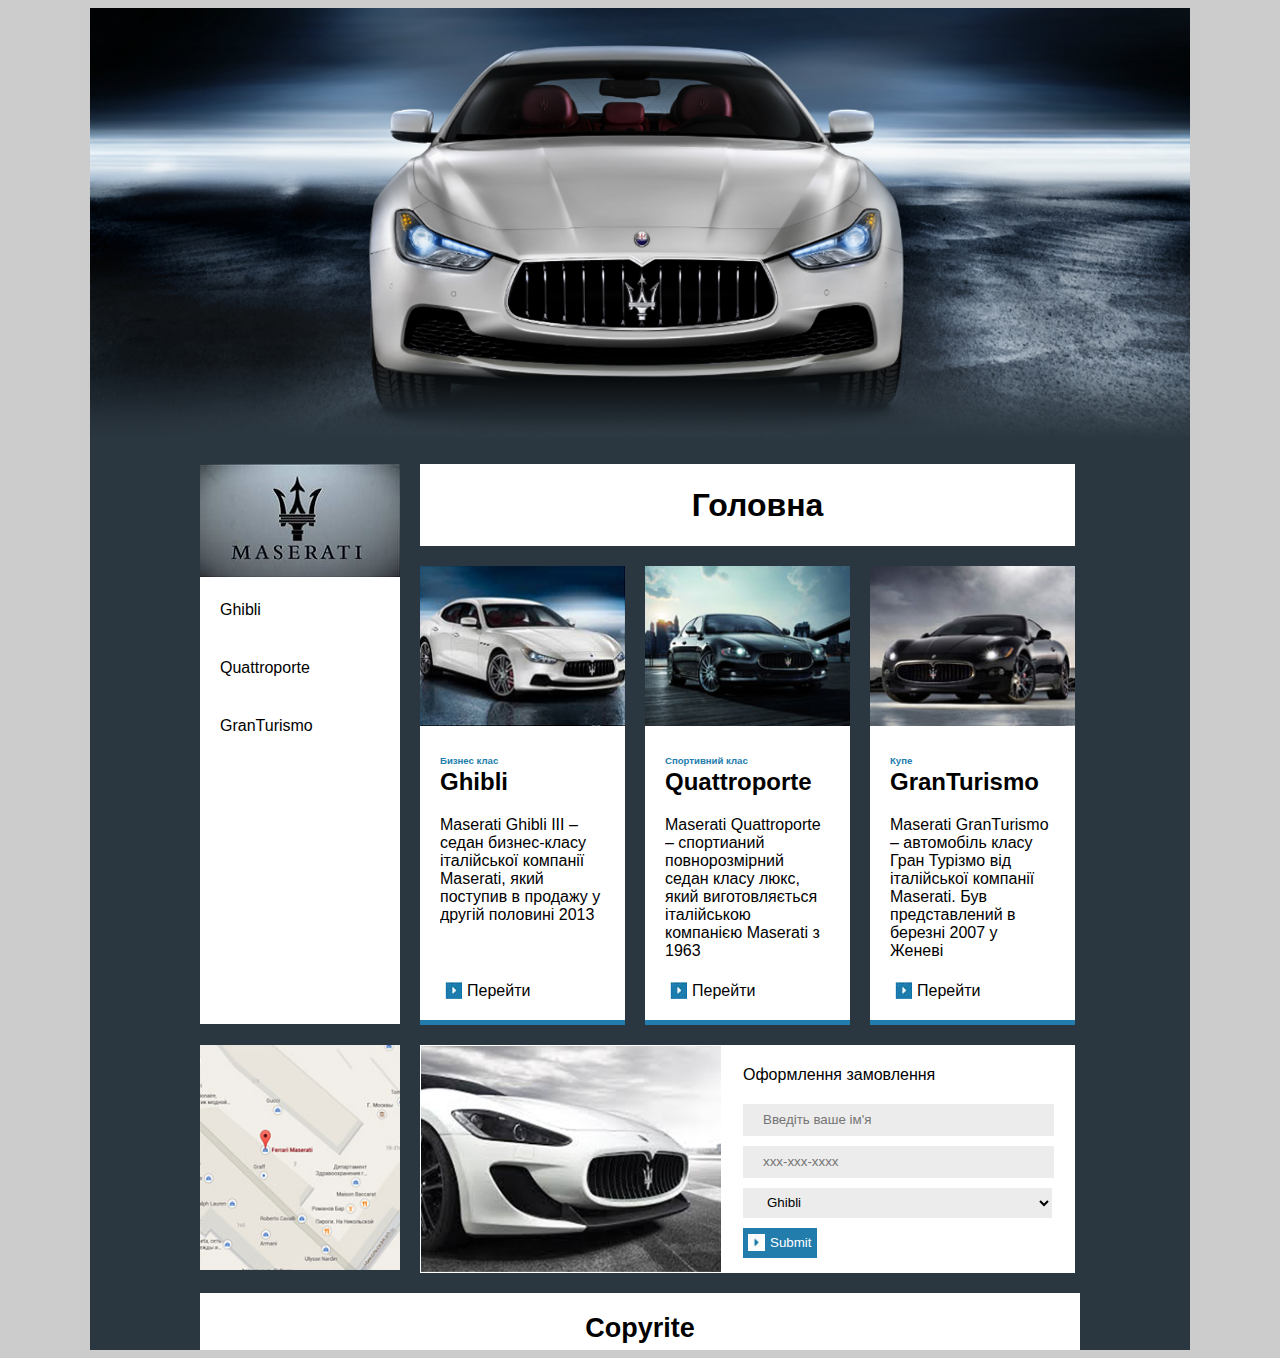
<file: index.html>
<!DOCTYPE html>
<html lang="en">
<head>
    <meta charset="UTF-8">
    <title>Maserati</title>
    <link rel="stylesheet" href="css/styles.css">
</head>
<body>
    <div id="wrapper">
        <div id="header"><img src="images/Header.png" alt="Фон"></div>
        <div id="content">
            <div id="nav">
                <ul>
                    <li><a href="index.html" title="На головну"><img src="images/Logo.jpg" alt="Логотип"></a></li>
                    <li><a href="Ghibli.html" title="Ghibli">Ghibli</a></li>
                    <li><a href="Quattroporte.html" title="Quattroporte">Quattroporte</a></li>
                    <li><a href="GranTurismo.html" title="GranTurismo">GranTurismo</a></li>
                </ul>
                <div id="map"><img src="images/Map.jpg" alt="Карта"></div>
            </div>
            <div id="main">
                <table>
                    <tr>
                        <th id="main_title" colspan="3"><h1>Головна</h1></th>
                    </tr>
                    <tr>
                        <td class="small_card">
                            <img src="images/Ghibli.jpg" alt="Ghibli">
                            <div class="content">
                                <small>Бизнес клас</small>
                                <h2>Ghibli</h2>
                                <p>Maserati Ghibli III – седан бизнес-класу італійської компанії Maserati, який поступив в продажу у другій половині 2013</p>
                                <a href="Ghibli.html" title="Ghibli">Перейти</a>
                            </div>
                        </td>
                        <td class="small_card">
                            <img src="images/Quatro.jpg" alt="Quattroporte">
                            <div class="content">
                                <small>Спортивний клас</small>
                                <h2>Quattroporte</h2>
                                <p>Maserati Quattroporte – спортианий повнорозмірний седан класу люкс, який виготовляється італійською компанією Maserati з 1963</p>
                                <a href="Quattroporte.html" title="Quattroporte">Перейти</a>
                            </div>
                        </td>
                        <td class="small_card">
                            <img src="images/Grand.jpg" alt="GranTurismo">
                            <div class="content">
                                <small>Купе</small>
                                <h2>GranTurismo</h2>
                                <p>Maserati GranTurismo – автомобіль класу Гран Турізмо від італійської компанії Maserati. Був представлений в березні 2007 у Женеві</p>
                                <a href="GranTurismo.html" title="GranTurismo">Перейти</a>
                            </div>
                        </td>
                    </tr>
                    <tr>
                        <td class="big_card" colspan="3">
                            <img src="images/Form.png" alt="Форма">
                            <form action="/Home/Order" method="post">
                                <fieldset>
                                    <legend>Оформлення замовлення</legend>
                                    <input type="text" name="Name" placeholder="Введіть ваше ім'я" required/><br>
                                    <input type="tel" name="Tel" placeholder="xxx-xxx-xxxx" required pattern="[0-9]{3}-[0-9]{3}-[0-9]{4}"><br>
                                    <select name="Car">
                                        <option value="Ghibli">Ghibli</option>
                                        <option value="Quattroporte">Quattroporte</option>
                                        <option value="GranTurismo">GranTurismo</option>
                                    </select><br>
                                    <input type="submit">
                                </fieldset>
                            </form>
                        </td>
                    </tr>
                </table>
            </div>
        </div>
        <div id="footer"><h2>Copyrite</h2></div>
    </div>
</body>
</html>
</file>
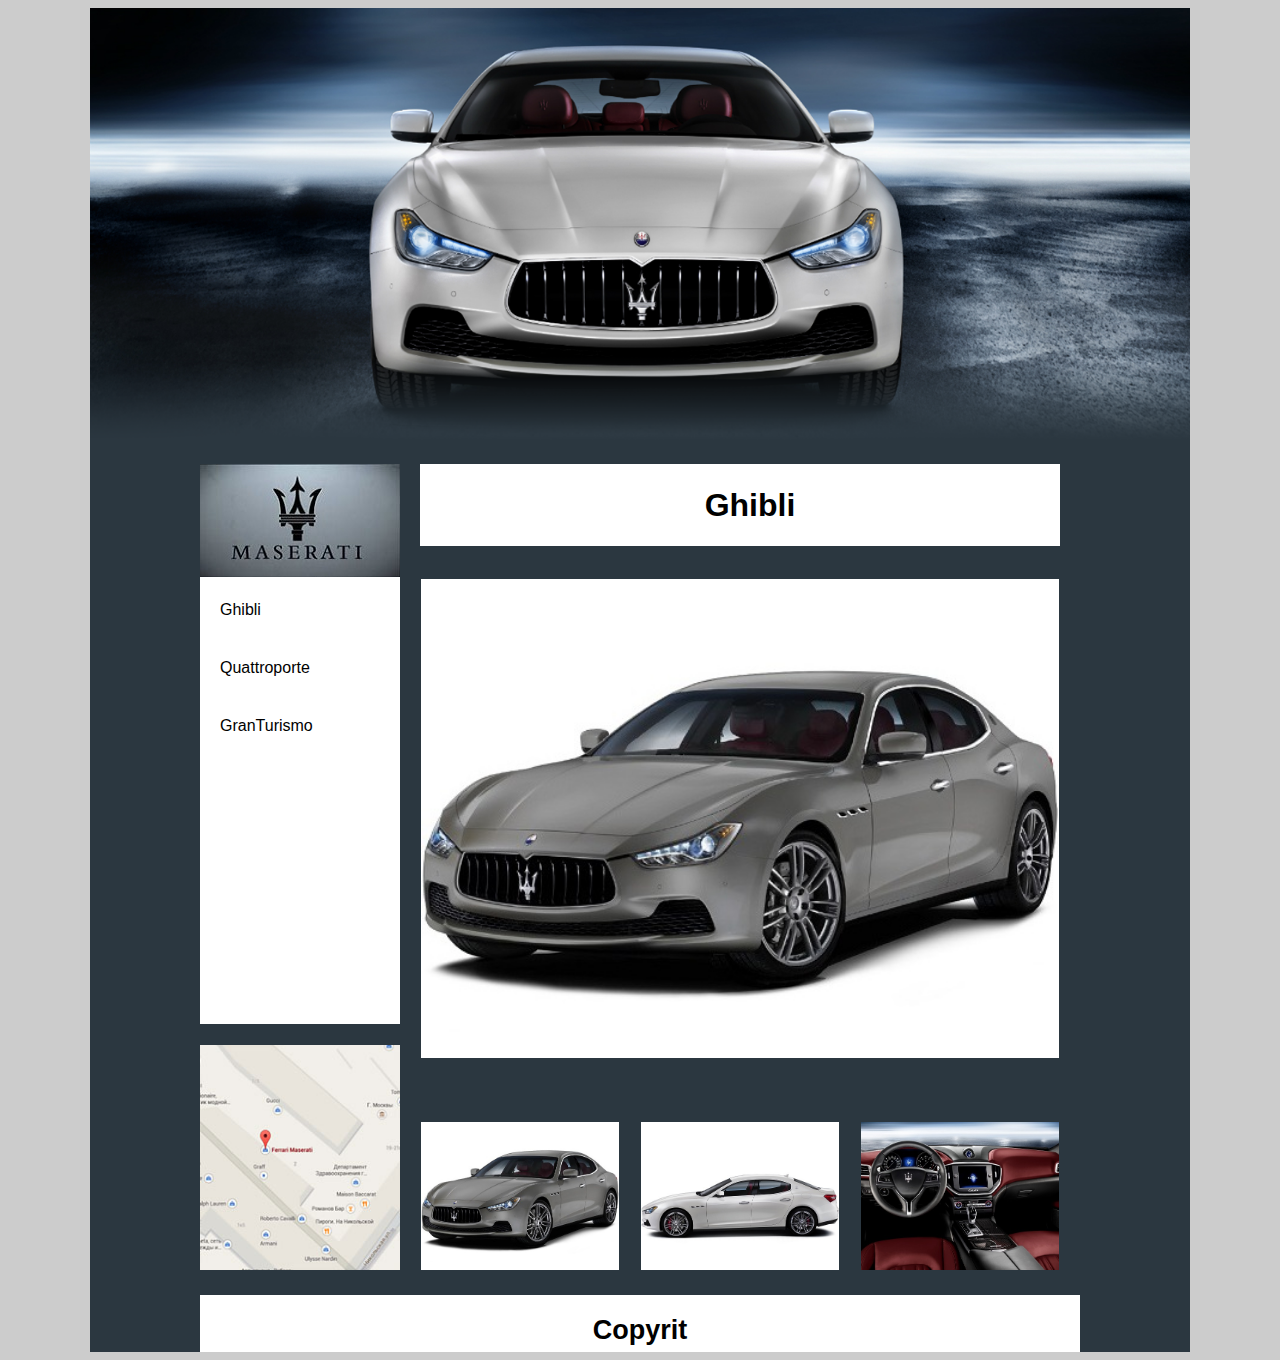
<file: Ghibli.html>
<!DOCTYPE html>
<html lang="en">
<head>
    <meta charset="UTF-8">
    <title>Maserati</title>
    <link rel="stylesheet" href="css/styles.css">
    <script src="js/scripts.js"></script>
</head>
<body>
<div id="wrapper">
    <div id="header"><img src="images/Header.png" alt="Фон"></div>
    <div id="content">
        <div id="nav">
            <ul>
                <li><a href="index.html" title="На головну"><img src="images/Logo.jpg" alt="Логотип"></a></li>
                <li><a href="Ghibli.html" title="Ghibli">Ghibli</a></li>
                <li><a href="Quattroporte.html" title="Quattroporte">Quattroporte</a></li>
                <li><a href="GranTurismo.html" title="GranTurismo">GranTurismo</a></li>
            </ul>
            <div id="map"><img src="images/Map.jpg" alt="Карта"></div>
        </div>
        <div id="main">
            <table>
                <tr>
                    <th id="main_title" colspan="3"><h1>Ghibli</h1></th>
                </tr>
                <tr class="big_pic">
                    <td colspan="3"><img id="previw" src="images/Ghibli-1.jpeg" alt="Превю"></td>
                </tr>
                <tr class="small_pic">
                    <td><img onclick="setImg(this.src)" src="images/Ghibli-1.jpeg" alt="Перед"></td>
                    <td><img onclick="setImg(this.src)" src="images/Ghibli-2.jpeg" alt="Бік"></td>
                    <td><img onclick="setImg(this.src)" src="images/Ghibli-3.jpeg" alt="Салон" ></td>

                </tr>
            </table>
        </div>
    </div>
    <div id="footer"><h2>Copyrit</h2></div>
</div>
</body>
</html>
</file>
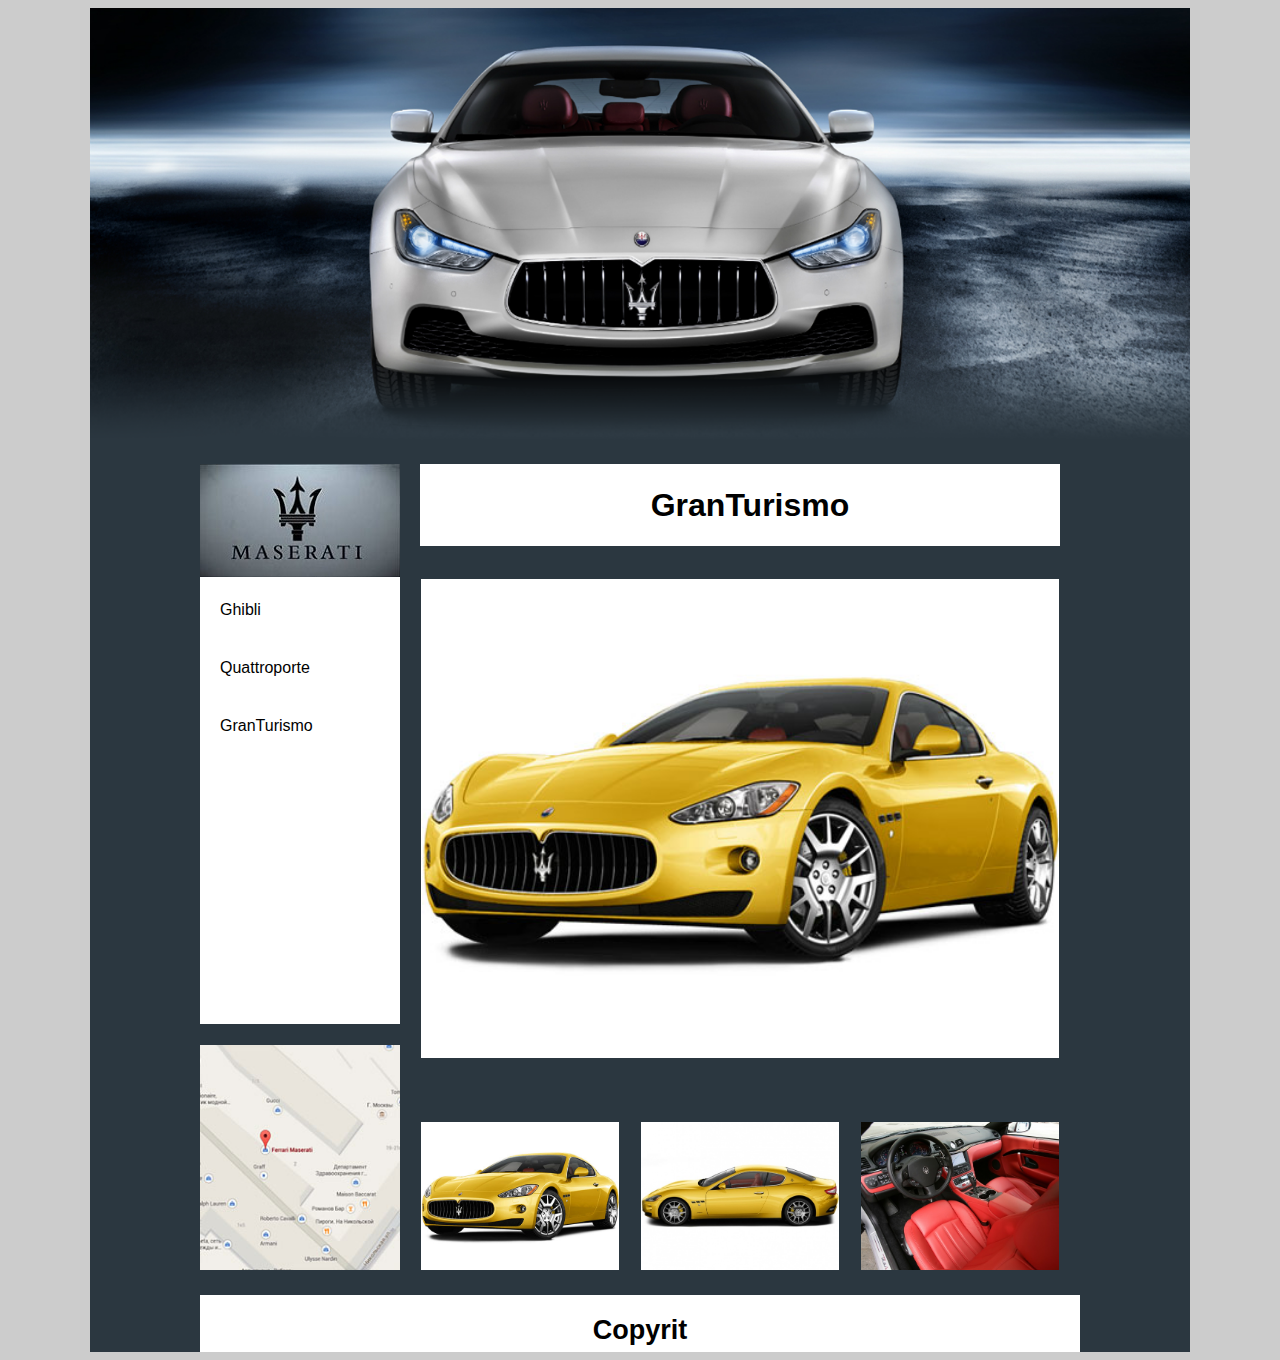
<file: GranTurismo.html>
<!DOCTYPE html>
<html lang="en">
<head>
    <meta charset="UTF-8">
    <title>Maserati</title>
    <link rel="stylesheet" href="css/styles.css">
    <script src="js/scripts.js"></script>
</head>
<body>
<div id="wrapper">
    <div id="header"><img src="images/Header.png" alt="Фон"></div>
    <div id="content">
        <div id="nav">
            <ul>
                <li><a href="index.html" title="На головну"><img src="images/Logo.jpg" alt="Логотип"></a></li>
                <li><a href="Ghibli.html" title="Ghibli">Ghibli</a></li>
                <li><a href="Quattroporte.html" title="Quattroporte">Quattroporte</a></li>
                <li><a href="GranTurismo.html" title="GranTurismo">GranTurismo</a></li>
            </ul>
            <div id="map"><img src="images/Map.jpg" alt="Карта"></div>
        </div>
        <div id="main">
            <table>
                <tr>
                    <th id="main_title" colspan="3"><h1>GranTurismo</h1></th>
                </tr>
                <tr class="big_pic">
                    <td colspan="3"><img id="previw" src="images/GranTurismo-1.jpeg" alt="Превю"></td>
                </tr>
                <tr class="small_pic">
                    <td><img onclick="setImg(this.src)" src="images/GranTurismo-1.jpeg" alt="Перед"></td>
                    <td><img onclick="setImg(this.src)" src="images/GranTurismo-2.jpeg" alt="Бік"></td>
                    <td><img onclick="setImg(this.src)" src="images/GranTurismo-3.jpeg" alt="Салон" ></td>

                </tr>
            </table>
        </div>
    </div>
    <div id="footer"><h2>Copyrit</h2></div>
</div>
</body>
</html>
</file>
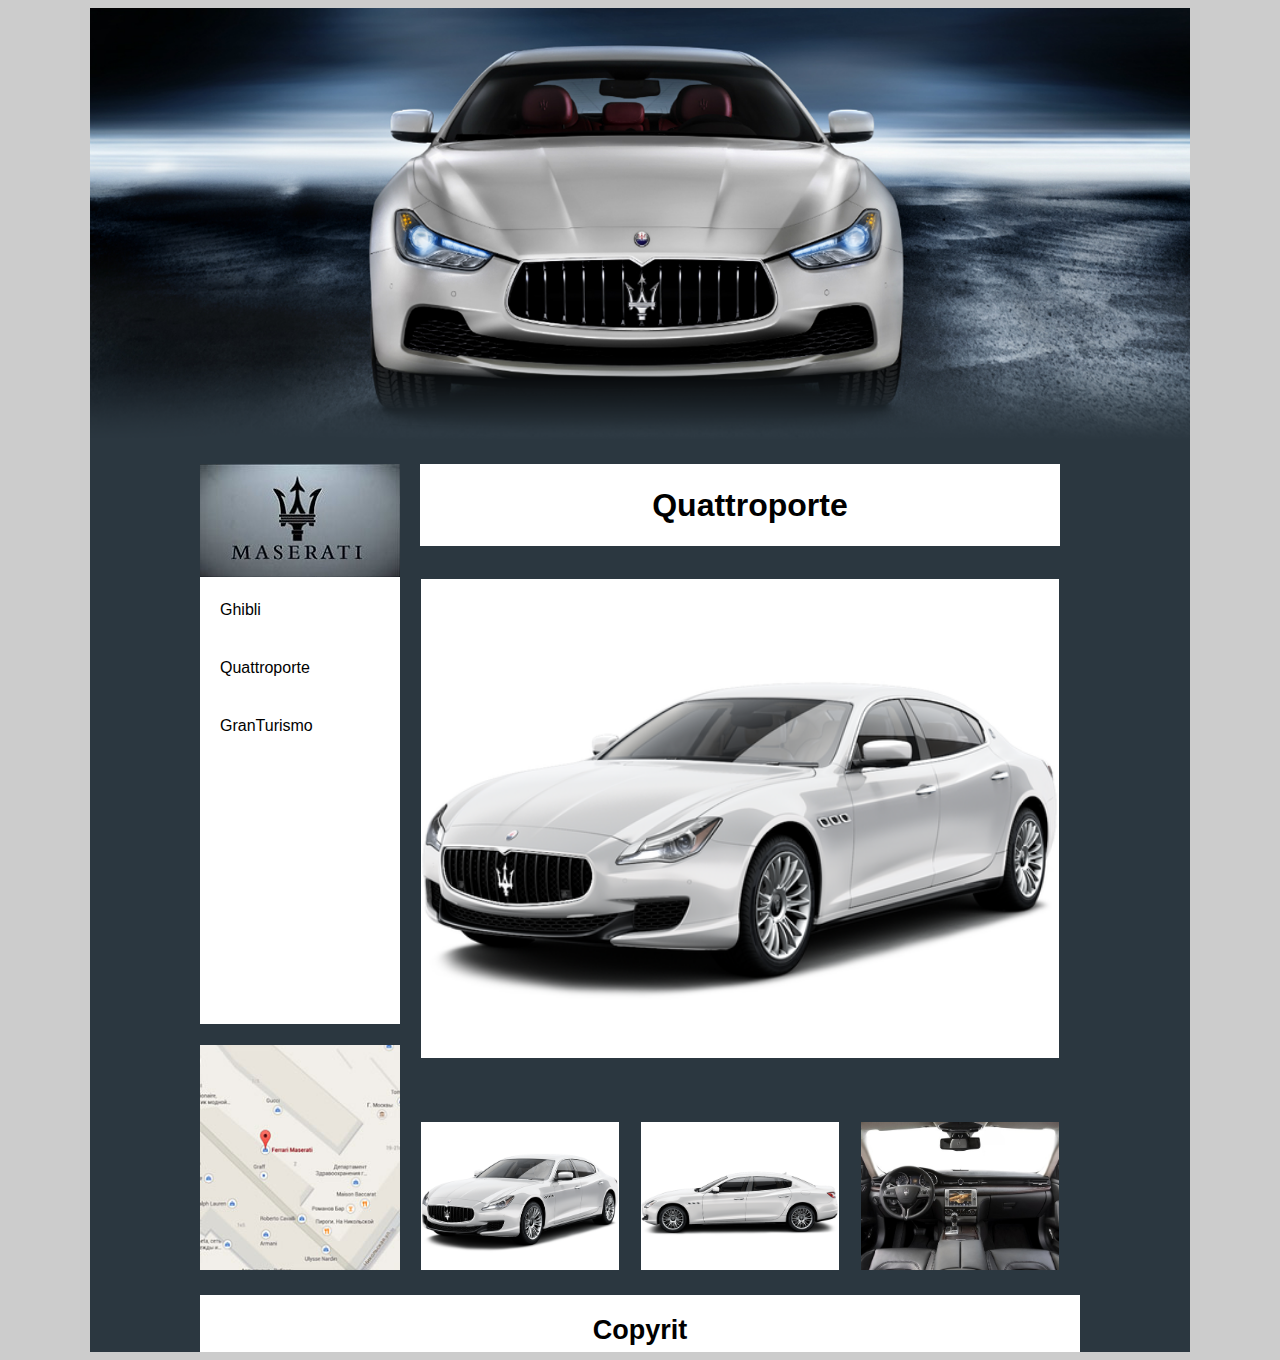
<file: Quattroporte.html>
<!DOCTYPE html>
<html lang="en">
<head>
    <meta charset="UTF-8">
    <title>Maserati</title>
    <link rel="stylesheet" href="css/styles.css">
    <script src="js/scripts.js"></script>
</head>
<body>
<div id="wrapper">
    <div id="header"><img src="images/Header.png" alt="Фон"></div>
    <div id="content">
        <div id="nav">
            <ul>
                <li><a href="index.html" title="На головну"><img src="images/Logo.jpg" alt="Логотип"></a></li>
                <li><a href="Ghibli.html" title="Ghibli">Ghibli</a></li>
                <li><a href="Quattroporte.html" title="Quattroporte">Quattroporte</a></li>
                <li><a href="GranTurismo.html" title="GranTurismo">GranTurismo</a></li>
            </ul>
            <div id="map"><img src="images/Map.jpg" alt="Карта"></div>
        </div>
        <div id="main">
            <table>
                <tr>
                    <th id="main_title" colspan="3"><h1>Quattroporte</h1></th>
                </tr>
                <tr class="big_pic">
                    <td colspan="3"><img id="previw" src="images/Quattroporte.png" alt="Превю"></td>
                </tr>
                <tr class="small_pic">
                    <td><img onclick="setImg(this.src)" src="images/Quattroporte.png" alt="Перед"></td>
                    <td><img onclick="setImg(this.src)" src="images/Quattroporte-2.png" alt="Бік"></td>
                    <td><img onclick="setImg(this.src)" src="images/Quattroporte-3.jpg" alt="Салон" ></td>

                </tr>
            </table>
        </div>
    </div>
    <div id="footer"><h2>Copyrit</h2></div>
</div>
</body>
</html>
</file>
<file: css/styles.css>
/*Сітка*/
body{
    background-color: #ccc;
}
#wrapper{
    width: 1100px;
    height: auto;
    margin: auto;
    background-color: #2b3740;
}
#header{
    width: 100%;
    height: auto;
}
#header img{
    width: 100%;
}
#content{
    width: 80%;
    height: auto;
    margin: 0 10%;
}
#nav{
    width: 200px;
    height: 677px;
    float: left;
    margin-top: 20px;
}
#nav ul{
    height: 560px;
}
#map{
    width: 200px;
    height: 225px;
    margin-top: 21px;
}
#map img{
    width: 100%;
    height: 100%;
}
#main{
    float: right;
    width: calc(100% - 200px);
}
#footer{
    width: 80%;
    height: 37px;
    margin: 0 10%;
    clear: both;
    padding-top: 20px;
}
#nav ul, #footer, #main_title, .small_card, .big_card{
    background-color: white;
}

/*Навігація*/
ul{
    padding: 0;
    margin: 0;
}
ul li{
    list-style: none;
}
ul li:nth-child(n+2){
    padding: 20px;
}
ul li:nth-child(n+2):hover{
    background-color: rgba(0,0,0,0.1);
}

/*Ссилки*/
a, a:visited{
    color: black;
    text-decoration: none;
}
table a{
    padding-left: 27px;
    width: auto;
    background-image: url("../images/Button.jpg");
    background-repeat: no-repeat ;
    background-position: 5px;
    background-size: 17px 17px;
}

/*Текст*/
*{
    font-family:‘Trebusher MS’, Helvetica, sans-serif;
}
h1{
    padding-left: 20px;
}
h2{
    margin-top: 0;
}
small{
    color: #227dad;
    font-weight: bold;
    font-size: 60%;
}
#footer{
    font-size: 18px;
    font-weight: bold;
    text-align: center;
}
p{
    height: 150px;
    overflow: hidden;
    text-overflow: clip;
}
/*Таблиці*/
table{
    border-spacing: 20px;
}
.small_card{
    width: 200px;
    border-bottom: 5px solid #227dad;
    padding: 0;
    margin: 0;
}
.small_card .content{
    padding: 20px;
}
.small_card img{
    width: 205px;
    height: 160px;
}

/*Форма*/
.big_card img{
    width: 300px;
    float: left;
}
form{
    width:calc(100% - 300px);
    float: right;
}
fieldset{
    border: none;
    padding: 0 20px;
}
legend{
    font-size: 16px;
    font-weigth: bold;
    padding: 20px 0;
}
input, select {
    padding-left: 20px;
    background-color: #ececec;
    border-style: none;
    height: 30px;
    margin-bottom: 10px;
    width: calc(100% - 20px)
}
select{
    width: 100%;
}
input[type=submit]{
    color: white;
    background-color: #227dad;
    width: auto;
    padding-left: 27px;
    background-image: url("../images/Button-2.jpg");
    background-repeat: no-repeat;
    background-position: 5px;
    background-size: 17px 17px;
}

/*Дод. сторінки*/
.big_pic img{
    width: 100%;
    margin-top: 12px;
}
.small_pic img{
    width: 100%;
    margin-top: 38px;
}
</file>
